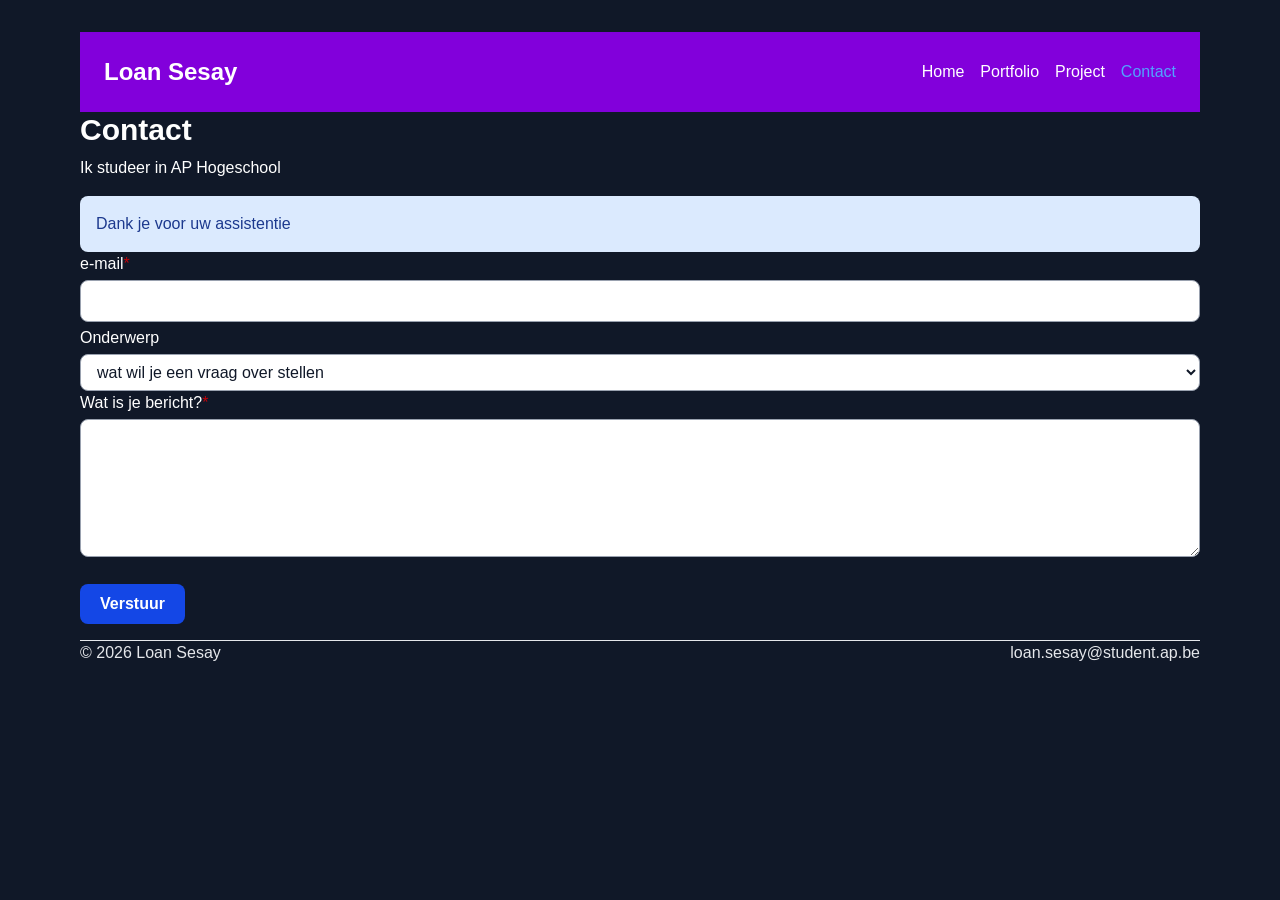
<file: contact.html>
<!DOCTYPE html>
<html lang="nl-BE">
<head>
    <meta charset="UTF-8">
    <meta name="viewport" content="width=device-width, initial-scale=1.0">
    <link rel="stylesheet" href="css/tailwind.css">
    <title>Contact - Loan</title>
    <meta name="description" content="Portfolio van Loan Badara Sesay, op dit pagina kan je contact nemen met Loan en enkele vragen stellen of problemen rapporteren.">
</head>
<div class="mx-auto px-4 md:max-w-6xl">
<header class="bg-purple-700 mt-8 flex items-center justify-between p-6">
    <h2 class="font-bold text-2xl">Loan Sesay</h2>
    <input type="checkbox" id="menu-knop" class="peer sr-only">
    <label for="menu-knop" class="cursor-pointer rounded-lg border border-gray-300 px-3 py-2 peer-focus-visible:outline-2 md:hidden">
        <svg viewBox="0 0 24 24" fill="none" xmlns="http://www.w3.org/2000/svg" class="size-5"><g id="SVGRepo_bgCarrier" stroke-width="0"></g><g id="SVGRepo_tracerCarrier" stroke-linecap="round" stroke-linejoin="round"></g><g id="SVGRepo_iconCarrier"> <path d="M4 18L20 18" stroke="#000000" stroke-width="2" stroke-linecap="round"></path> <path d="M4 12L20 12" stroke="#000000" stroke-width="2" stroke-linecap="round"></path> <path d="M4 6L20 6" stroke="#000000" stroke-width="2" stroke-linecap="round"></path> </g></svg>
    </label>
    <nav aria-label="Hoofdmenu" class="hidden w-full peer-checked:block md:block md:w-auto">
        <ul class="flex flex-wrap gap-x-4 gap-6">
            <a href="index.html" class="hover:text-red-400"><li>Home</li></a>
            <a href="portfolio.html" class="hover:text-red-400"><li>Portfolio</li></a>
            <a href="project.html" class="hover:text-red-400"><li>Project</li></a>
            <a href="contact.html" aria-current="page" class="hover:text-red-400 text-blue-400"><li>Contact</li></a>
        </ul>
    </nav>
</header>
<body class="text-white bg-gray-900">
    <h1 class="text-3xl font-bold">Contact</h1>
    <p class="mt-2">Ik studeer in AP Hogeschool
    </p>
    <p class="mt-4 rounded-lg bg-blue-100 p-4 text-blue-900">Dank je voor uw assistentie</p>

    <form name="contact" method="POST" data-netlify="true" class="">
        <p><label for="mail">e-mail<span class="text-red-700" aria-hidden="true">*</span></label><br><input type="email" name="mail" id="email" autocomplete="email" required aria-describedby="mail-hulp" class="mt-1 w-full rounded-lg border border-gray-400 bg-white text-gray-900 px-3 py-2"></p><p id="nummer" class="mt-1 text-sm text-gray-600"></p>
        
        <p><label for="onderwerp">Onderwerp</label><br><select name="onderwerp" id="onderwerp" class="mt-1 w-full rounded-lg border border-gray-400 bg-white text-gray-900 px-3 py-2">
                <option value="">wat wil je een vraag over stellen</option>
                <option value="">Extra info over mezelf</option>
                <option value="">Educatie</option>
                <option value="">Andere</option>
        </select></p>

        <div>
            <p><label for="message" class="block font-medium">Wat is je bericht?<span class="text-red-700" aria-hidden="true">*</span></label>
            <textarea name="bericht" id="bericht" rows="5" class="mt-1 w-full rounded-lg border border-gray-400 bg-white text-gray-900 px-3 py-2"></textarea></p>
        </div>

        <button type="submit" class="rounded-lg bg-blue-700 px-5 py-2 font-semibold text-white hover:bg-blue-800 focus-visible:outline-2 focus-visible:outline-2-offset focus-visible:outline-blue-700 mt-5">Verstuur</button>
    </form>
</body>
<footer class="border-t border-gray-200 mt-4 text-gray-200 mb-4 flex justify-between">
    <p>&copy 2026 Loan Sesay</p>
    <p>loan.sesay@student.ap.be</p>
</footer>
</div>
</html>
</file>
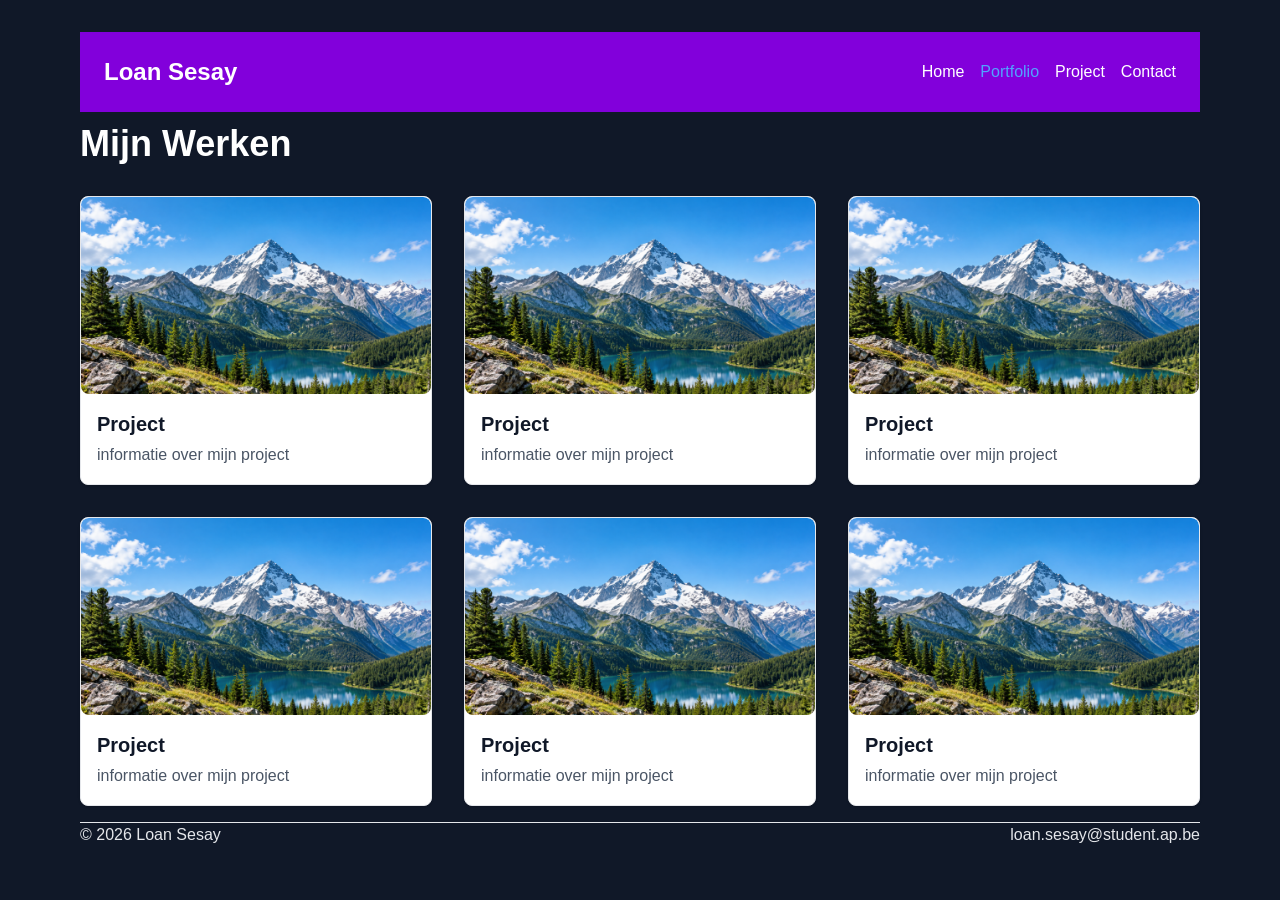
<file: portfolio.html>
<!DOCTYPE html>
<html lang="nl-BE">
<head>
    <meta charset="UTF-8">
    <meta name="viewport" content="width=device-width, initial-scale=1.0">
    <link rel="stylesheet" href="css/tailwind.css">
    <title>Portfolio - Loan</title>
    <meta name="description" content="Portfolio van Loan Badara Sesay, op dit pagina vindt je enkele projecten waar ik deel aan heb genomen en een beetje informatie over hoe de ik met dit project ben bezig geweest.">
</head>
<div class="mx-auto px-4 md:max-w-6xl">
<header class="bg-purple-700 mt-8 flex items-center justify-between p-6">
    <h2 class="font-bold text-2xl">Loan Sesay</h2>
    <input type="checkbox" id="menu-knop" class="peer sr-only">
    <label for="menu-knop" class="cursor-pointer rounded-lg border border-gray-300 px-3 py-2 peer-focus-visible:outline-2 md:hidden">
        <svg viewBox="0 0 24 24" fill="none" xmlns="http://www.w3.org/2000/svg" class="size-5"><g id="SVGRepo_bgCarrier" stroke-width="0"></g><g id="SVGRepo_tracerCarrier" stroke-linecap="round" stroke-linejoin="round"></g><g id="SVGRepo_iconCarrier"> <path d="M4 18L20 18" stroke="#000000" stroke-width="2" stroke-linecap="round"></path> <path d="M4 12L20 12" stroke="#000000" stroke-width="2" stroke-linecap="round"></path> <path d="M4 6L20 6" stroke="#000000" stroke-width="2" stroke-linecap="round"></path> </g></svg>
    </label>
    <nav aria-label="Hoofdmenu" class="hidden w-full peer-checked:block md:block md:w-auto">
        <ul class="flex flex-wrap gap-x-4 gap-6">
            <a href="index.html" class="hover:text-red-400"><li>Home</li></a>
            <a href="portfolio.html" aria-current="page" class="hover:text-red-400 text-blue-400"><li>Portfolio</li></a>
            <a href="project.html" class="hover:text-red-400"><li>Project</li></a>
            <a href="contact.html" class="hover:text-red-400"><li>Contact</li></a>
        </ul>
    </nav>
</header>
<body class="text-white bg-gray-900">
    <main>
        <h1 class="mt-3 text-white text-4xl font-semibold">Mijn Werken</h1>
        <div class="grid md:grid-cols-3 gap-8 grid-cols-2 mt-8">
            <article class="overflow-hidden rounded-lg border border-gray-200 bg-white shadow-sm max-w-md">
                <img src="assets/images/ChatGPT Image Sep 26, 2026, 08_33_26 PM.png" alt="mountain image placeholder" width="548" height="788" class="aspect-video w-full rounded-lg">
                <div class="p-4">
                <h2 class="mb-1 text-xl font-bold text-gray-900">Project</h2>
                <p class="leading-relaxed text-gray-600">informatie over mijn project</p>
                </div>
            </article>
            <article class="overflow-hidden rounded-lg border border-gray-200 bg-white shadow-sm max-w-md">
                <img src="assets/images/ChatGPT Image Sep 26, 2026, 08_33_26 PM.png" alt="mountain image placeholder" width="548" height="788" class="aspect-video w-full rounded-lg">
                <div class="p-4">
                <h2 class="mb-1 text-xl font-bold text-gray-900">Project</h2>
                <p class="leading-relaxed text-gray-600">informatie over mijn project</p>
                </div>
            </article>
            <article class="overflow-hidden rounded-lg border border-gray-200 bg-white shadow-sm max-w-md">
                <img src="assets/images/ChatGPT Image Sep 26, 2026, 08_33_26 PM.png" alt="mountain image placeholder" width="548" height="788" class="aspect-video w-full rounded-lg">
                <div class="p-4">
                <h2 class="mb-1 text-xl font-bold text-gray-900">Project</h2>
                <p class="leading-relaxed text-gray-600">informatie over mijn project</p>
                </div>
            </article>
            <article class="overflow-hidden rounded-lg border border-gray-200 bg-white shadow-sm max-w-md">
                <img src="assets/images/ChatGPT Image Sep 26, 2026, 08_33_26 PM.png" alt="mountain image placeholder" width="548" height="788" class="aspect-video w-full rounded-lg">
                <div class="p-4">
                <h2 class="mb-1 text-xl font-bold text-gray-900">Project</h2>
                <p class="leading-relaxed text-gray-600">informatie over mijn project</p>
                </div>
            </article>
            <article class="overflow-hidden rounded-lg border border-gray-200 bg-white shadow-sm max-w-md">
                <img src="assets/images/ChatGPT Image Sep 26, 2026, 08_33_26 PM.png" alt="mountain image placeholder" width="548" height="788" class="aspect-video w-full rounded-lg">
                <div class="p-4">
                <h2 class="mb-1 text-xl font-bold text-gray-900">Project</h2>
                <p class="leading-relaxed text-gray-600">informatie over mijn project</p>
                </div>
            </article>
            <article class="overflow-hidden rounded-lg border border-gray-200 bg-white shadow-sm max-w-md">
                <img src="assets/images/ChatGPT Image Sep 26, 2026, 08_33_26 PM.png" alt="mountain image placeholder" width="548" height="788" class="aspect-video w-full rounded-lg">
                <div class="p-4">
                <h2 class="mb-1 text-xl font-bold text-gray-900">Project</h2>
                <p class="leading-relaxed text-gray-600">informatie over mijn project</p>
                </div>
            </article>
            
        </div>
    </main>
</body>
<footer class="border-t border-gray-200 mt-4 text-gray-200 mb-4 flex justify-between">
    <p>&copy 2026 Loan Sesay</p>
    <p>loan.sesay@student.ap.be</p>
</footer>
</div>
</html>
</file>
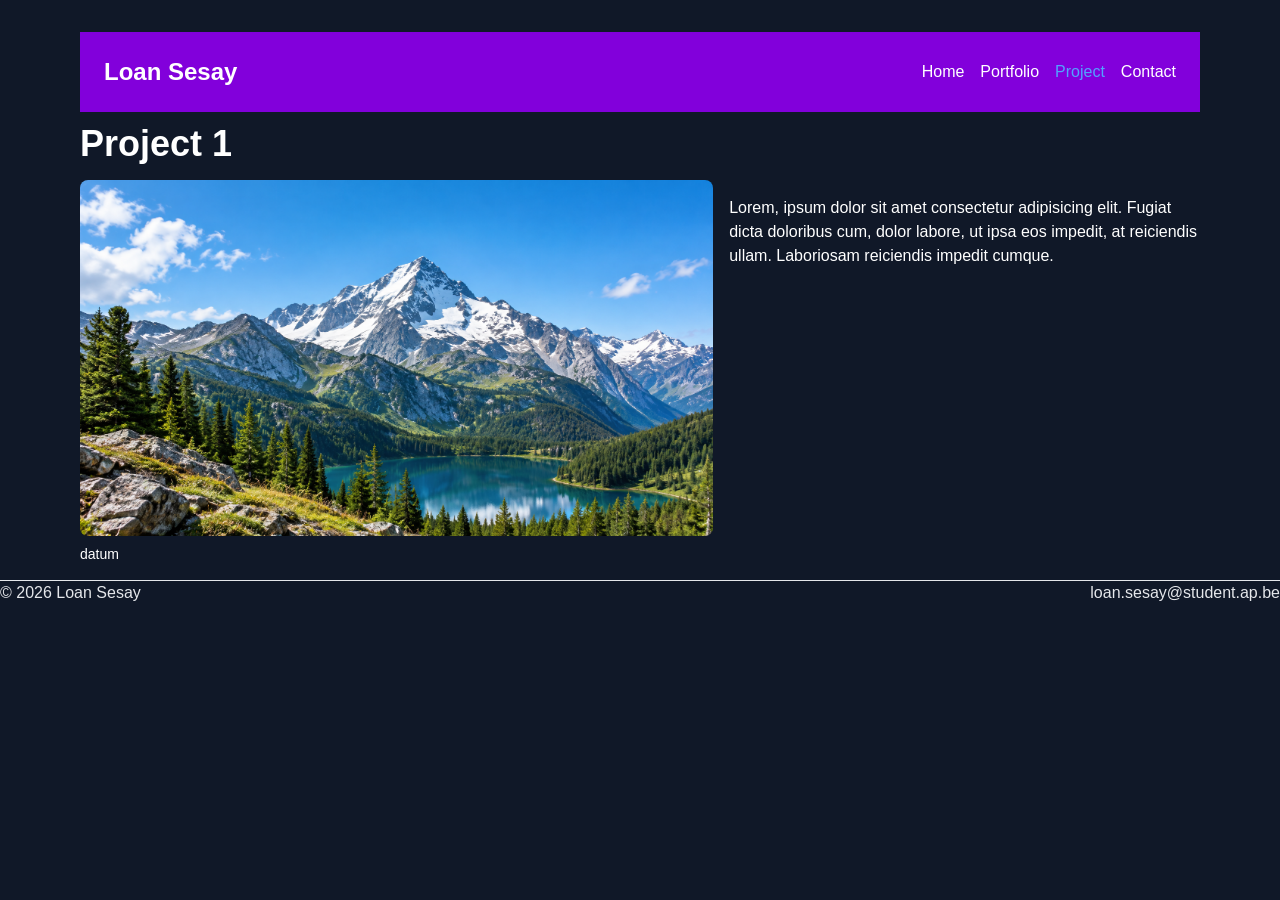
<file: project.html>
<!DOCTYPE html>
<html lang="nl-BE">
<head>
    <meta charset="UTF-8">
    <meta name="viewport" content="width=device-width, initial-scale=1.0">
    <link rel="stylesheet" href="css/tailwind.css">
    <title>Project - Loan</title>
    <meta name="description" content="Portfolio van Loan Badara Sesay, op dit pagina vind je een van de projecten dat zich bevindt in de portfolio pagina en waar ik het meest trots op ben.">
</head>
<div class="mx-auto px-4 md:max-w-6xl">
<header class="bg-purple-700 mt-8 flex items-center justify-between p-6">
    <h2 class="font-bold text-2xl">Loan Sesay</h2>
    <input type="checkbox" id="menu-knop" class="peer sr-only">
    <label for="menu-knop" class="cursor-pointer rounded-lg border border-gray-300 px-3 py-2 peer-focus-visible:outline-2 md:hidden">
        <svg viewBox="0 0 24 24" fill="none" xmlns="http://www.w3.org/2000/svg" class="size-5"><g id="SVGRepo_bgCarrier" stroke-width="0"></g><g id="SVGRepo_tracerCarrier" stroke-linecap="round" stroke-linejoin="round"></g><g id="SVGRepo_iconCarrier"> <path d="M4 18L20 18" stroke="#000000" stroke-width="2" stroke-linecap="round"></path> <path d="M4 12L20 12" stroke="#000000" stroke-width="2" stroke-linecap="round"></path> <path d="M4 6L20 6" stroke="#000000" stroke-width="2" stroke-linecap="round"></path> </g></svg>
    </label>
    <nav aria-label="Hoofdmenu" class="hidden w-full peer-checked:block md:block md:w-auto">
        <ul class="flex flex-wrap gap-x-4 gap-6">
            <a href="index.html" class="hover:text-red-400"><li>Home</li></a>
            <a href="portfolio.html" class="hover:text-red-400"><li>Portfolio</li></a>
            <a href="project.html" aria-current="page" class="hover:text-red-400 text-blue-400"><li>Project</li></a>
            <a href="contact.html" class="hover:text-red-400"><li>Contact</li></a>
        </ul>
    </nav>
</header>
<body class="text-white bg-gray-900">
    <h1 class="mt-3 mb-3 text-white text-4xl font-semibold">Project 1</h1>
    <div class="mt-4 flex flex-col md:flex-row">
        <figure class="max-w-2xl">
            <img src="assets/images/ChatGPT Image Sep 26, 2026, 08_33_26 PM.png" alt="Contactformulier placeholder" width="1200" height="800" class="w-full rounded-lg">
            <figcaption class="mt-2 text-sm text-white">
                datum
            </figcaption>
        </figure>
        <p class="md:ml-4 md:mt-4">Lorem, ipsum dolor sit amet consectetur adipisicing elit. Fugiat dicta doloribus cum, dolor labore, ut ipsa eos impedit, at reiciendis ullam. Laboriosam reiciendis impedit cumque.</p>
        </div>
    </div>    
</body>
<footer class="border-t border-gray-200 mt-4 text-gray-200 mb-4 flex justify-between">
    <p>&copy 2026 Loan Sesay</p>
    <p>loan.sesay@student.ap.be</p>
</footer>
</div>
</html>
</file>
